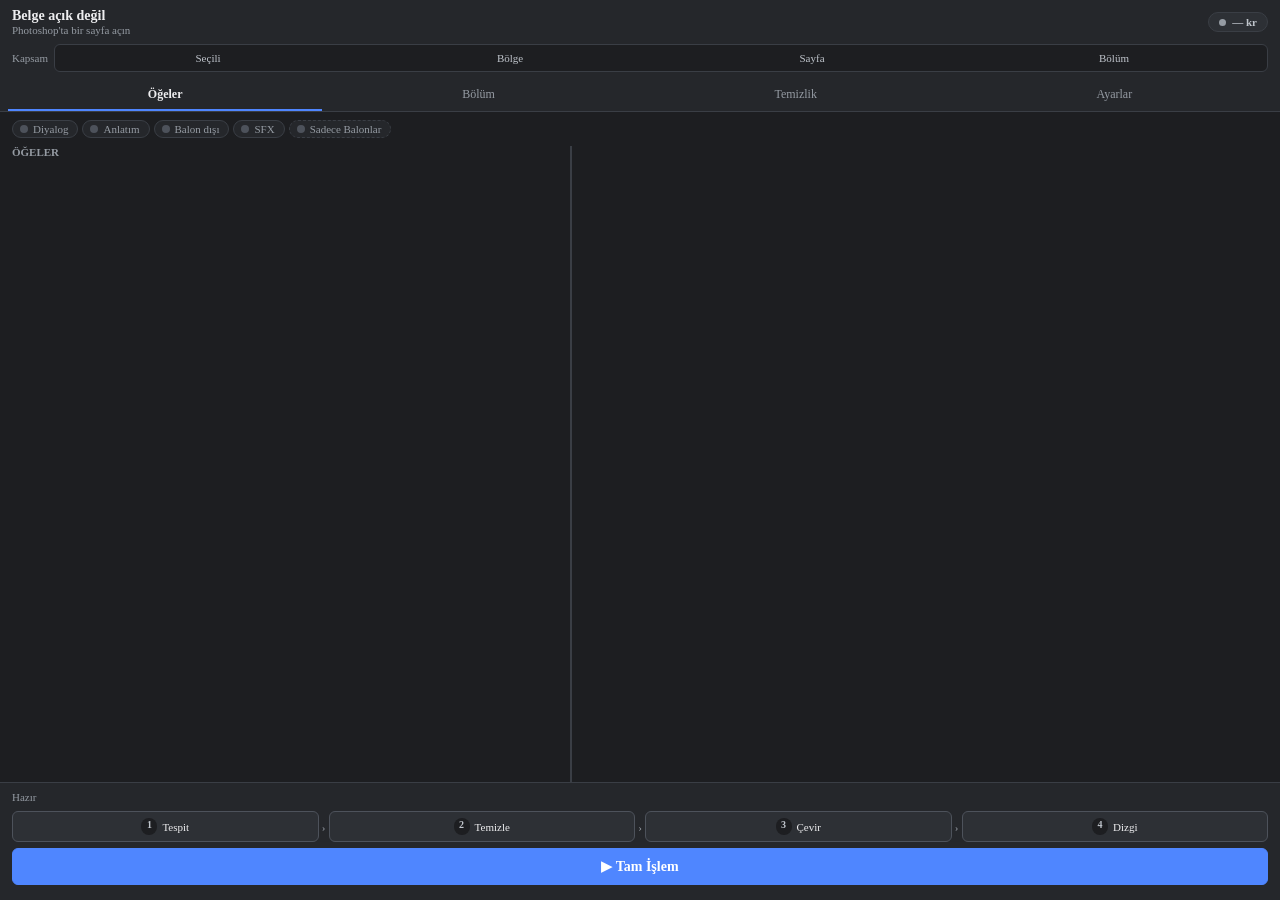
<file: index.html>
<!DOCTYPE html>
<html lang="tr">
<head>
  <meta charset="utf-8">
  <link rel="stylesheet" href="styles.css">
</head>
<body>
  <!-- UXP: header/footer/section yerine açık flex düzenli div'ler; grid yok; kontroller div tabanlı -->
  <div id="app">
    <div id="top">
      <div class="topbar">
        <div class="doc-block" title="Etkin Photoshop belgesi">
          <div id="docTitle" class="doc-title">Belge açık değil</div>
          <div id="docMeta" class="doc-meta">Photoshop'ta bir sayfa açın</div>
        </div>
        <div class="credit-pill" id="creditPill" role="button" tabindex="0" data-free="1" title="Torii kalan kredi — tıklayınca yenilenir">
          <span class="credit-dot"></span><span class="credit-val" id="credits">— kr</span>
        </div>
      </div>
      <div class="controls">
        <div class="ctl ctl-scope">
          <span class="ctl-label">Kapsam</span>
          <div class="segmented" id="scopeSeg" role="radiogroup" aria-label="İşlem kapsamı">
            <div class="opt" data-scope="selected" role="radio" tabindex="0" title="Listede seçili öğeler">Seçili</div>
            <div class="opt" data-scope="region" role="radio" tabindex="0" title="Photoshop'taki seçili bölge">Bölge</div>
            <div class="opt" data-scope="page" role="radio" tabindex="0" title="Etkin sayfa">Sayfa</div>
            <div class="opt" data-scope="chapter" role="radio" tabindex="0" title="Bölümdeki tüm sayfalar">Bölüm</div>
          </div>
        </div>
      </div>
      <div class="tabs" role="tablist">
        <div class="tab active" data-tab="items" role="tab" tabindex="0" data-free="1">Öğeler</div>
        <div class="tab" data-tab="chapter" role="tab" tabindex="0" data-free="1">Bölüm</div>
        <div class="tab" data-tab="clean" role="tab" tabindex="0" data-free="1">Temizlik</div>
        <div class="tab" data-tab="settings" role="tab" tabindex="0" data-free="1">Ayarlar</div>
      </div>
    </div>

    <div id="middle">
      <div class="pane active" data-pane="items">
        <div class="items-head">
          <div class="chips" id="filterRow" role="group" aria-label="İşlenecek türler">
            <div class="chip t-dialog" data-filter="dialog" tabindex="0" title="Diyalog"><span class="dot"></span>Diyalog</div>
            <div class="chip t-narration" data-filter="narration" tabindex="0" title="Anlatım"><span class="dot"></span>Anlatım</div>
            <div class="chip t-offbubble" data-filter="offbubble" tabindex="0" title="Balon dışı"><span class="dot"></span>Balon dışı</div>
            <div class="chip t-sfx" data-filter="sfx" tabindex="0" title="SFX"><span class="dot"></span>SFX</div>
            <div class="chip focus-mode" id="bubblesOnly" tabindex="0" title="Yalnızca onaylanan diyalog balonları çevrilir, temizlenir ve dizilir. Diğer türlerin pikselleri değişmez."><span class="dot"></span>Sadece Balonlar</div>
          </div>
          <div class="view-toggle segmented" id="viewSeg" aria-label="Görünüm">
            <div class="opt on" data-view="list" tabindex="0" data-free="1">Liste</div>
            <div class="opt" data-view="editor" tabindex="0" data-free="1">Editör</div>
          </div>
        </div>
        <div id="itemsSplit">
          <div id="listWrap" aria-label="Öğe listesi">
            <div class="list-head">
              <span class="list-title" id="listTitle">ÖĞELER</span>
              <div id="listToolbar" class="toolbar"></div>
            </div>
            <div id="list" role="listbox" tabindex="0" aria-label="Öğeler — ↑↓ gez, Alt+↑↓ sırala, Delete sil"></div>
          </div>
          <div id="splitter" class="splitter" role="separator" aria-orientation="vertical" tabindex="0" data-free="1" title="Sürükleyerek liste / editör genişliğini ayarlayın · çift tık: varsayılan · ← → tuşları"><div class="grip"></div></div>
          <div id="editor" aria-label="Seçili öğe editörü"></div>
        </div>
      </div>
      <div class="pane" data-pane="chapter"></div>
      <div class="pane" data-pane="clean"></div>
      <div class="pane" data-pane="settings"></div>
    </div>

    <div id="bottom">
      <div class="busy" id="busyBox" role="status" aria-live="polite">
        <div class="busy-row">
          <span class="spinner" id="spinner">◐</span>
          <span class="busy-text" id="busyText">Çalışıyor…</span>
          <span class="elapsed" id="elapsed">0 sn</span>
          <div class="btn sm stop" id="btnStop" role="button" tabindex="0" data-free="1" title="Sonraki adımda durdur (Esc)">■ Durdur</div>
        </div>
        <div id="progress"><div id="progressBar"></div></div>
      </div>
      <div class="status" id="status" role="status" aria-live="polite">Hazır</div>
      <div class="steps" role="group" aria-label="Adımlar">
        <div class="btn step" id="btnDetect" role="button" tabindex="0" title="Torii OCR ile metinleri bul (1 kredi)"><span class="n">1</span>Tespit</div>
        <span class="arrow">›</span>
        <div class="btn step" id="btnClean" role="button" tabindex="0" title="Yazıları sil (balon: kredisiz yerel dolgu; çizim: Torii 0,02 / Adobe)"><span class="n">2</span>Temizle</div>
        <span class="arrow">›</span>
        <div class="btn step" id="btnTranslate" role="button" tabindex="0" title="Torii ile çevir (≥1 kredi)"><span class="n">3</span>Çevir</div>
        <span class="arrow">›</span>
        <div class="btn step" id="btnTypeset" role="button" tabindex="0" title="Düzenlenebilir metin katmanları (kredisiz)"><span class="n">4</span>Dizgi</div>
      </div>
      <div class="btn primary run" id="btnFull" role="button" tabindex="0" title="Sayfayı baştan işler: tespit → temizlik → çeviri → dizgi">▶  Tam İşlem</div>
      <div class="mode-line" id="modeLine"></div>
    </div>
  </div>
  <dialog id="dlg"><div id="dlgBody"></div></dialog>
  <script src="index.js"></script>
</body>
</html>
</file>
<file: styles.css>
/* Manga Çeviri Stüdyosu — tasarım sistemi
   UXP kısıtları: grid yok, gölge/geçiş/gradyan yok, flex öğeleri varsayılan küçülür (→ flex-shrink: 0),
   header/footer/section yatay dizilir (→ yalnız div), yerel button/checkbox CSS'i yok sayar (→ div bileşenler).
   Ölçek: aralık 4/8/12/16 px · yazı 10/11/12/14 px · köşe 4/6/10 px. */

:root {
  /* yüzeyler */
  --bg: #1d1e21;
  --surface: #25272b;
  --surface-2: #2d3035;
  --surface-3: #363a40;
  --border: #3a3e45;
  --border-strong: #4d525b;
  /* metin (kontrast ≥ 4.5:1 koyu zeminde) */
  --text: #eeeef0;
  --text-2: #bfc4cb;
  --muted: #959ba3;
  /* vurgu ve durum */
  --accent: #4f86ff;
  --accent-hover: #6b9aff;
  --accent-soft: #233456;
  --accent-text: #cfdcff;
  --focus: #9dbcff;
  --ok: #45d39a;
  --ok-soft: #1c3a2e;
  --warn: #f3bd55;
  --warn-soft: #3d3220;
  --danger: #ff7474;
  --danger-soft: #45262a;
  /* öğe türü renkleri (liste şeridi, çip, etiket) */
  --t-dialog: #45d39a;
  --t-narration: #f3bd55;
  --t-offbubble: #6ea8fe;
  --t-sfx: #ff7ab6;
  /* ölçek */
  --s1: 4px; --s2: 8px; --s3: 12px; --s4: 16px;
  --fs-xs: 10px; --fs-sm: 11px; --fs-md: 12px; --fs-lg: 14px;
  --r-sm: 4px; --r: 6px; --r-lg: 10px;
}

body { margin: 0; padding: 0; background: var(--bg); color: var(--text); font-size: var(--fs-md); }
#app { display: flex; flex-direction: column; height: 100vh; overflow: hidden; background: var(--bg); }
#top, #bottom { display: flex; flex-direction: column; flex: 0 0 auto; }
#top > *, #bottom > * { flex-shrink: 0; }

/* ================= ÜST ŞERİT ================= */
#top { background: var(--surface); border-bottom: 1px solid var(--border); padding: var(--s2) var(--s3) 0; }
.topbar { display: flex; flex-direction: row; align-items: center; margin-bottom: var(--s2); }
.topbar > * { flex-shrink: 0; }
.doc-block { display: flex; flex-direction: column; flex: 1 1 auto !important; min-width: 0; margin-right: var(--s2); }
.doc-title { font-size: var(--fs-lg); font-weight: bold; color: var(--text); overflow: hidden; text-overflow: ellipsis; white-space: nowrap; }
.doc-meta { font-size: var(--fs-sm); color: var(--muted); overflow: hidden; text-overflow: ellipsis; white-space: nowrap; }
.credit-pill { display: flex; flex-direction: row; align-items: center; background: var(--surface-2); border: 1px solid var(--border); border-radius: 12px; padding: 3px 10px; cursor: pointer; }
.credit-pill:hover { border-color: var(--border-strong); }
.credit-dot { width: 7px; height: 7px; border-radius: 4px; background: var(--muted); margin-right: 6px; }
.credit-pill.live .credit-dot { background: var(--ok); }
.credit-pill.low .credit-dot { background: var(--warn); }
.credit-val { font-size: var(--fs-sm); font-weight: bold; color: var(--text-2); white-space: nowrap; }

.controls { display: flex; flex-direction: row; flex-wrap: wrap; align-items: center; }
.ctl { display: flex; flex-direction: row; align-items: center; margin: 0 0 var(--s2) 0; }
.ctl > * { flex-shrink: 0; }
.ctl-profile { flex: 1 1 140px !important; min-width: 0; margin-right: var(--s2); }
.ctl-profile select { flex: 1 1 auto !important; min-width: 0; }
.ctl-scope { flex: 1 1 220px !important; min-width: 0; }
.ctl-scope .ctl-label { width: auto; }
.ctl-label { font-size: var(--fs-sm); color: var(--muted); margin-right: 6px; }

/* segmentli seçici */
.segmented { display: flex; flex-direction: row; flex: 1 1 auto !important; min-width: 0; background: var(--bg); border: 1px solid var(--border); border-radius: var(--r); padding: 2px; }
.segmented .opt { flex: 1 1 0; min-width: 0; text-align: center; padding: 4px 4px; border-radius: var(--r-sm); color: var(--text-2); cursor: pointer; font-size: var(--fs-sm); white-space: nowrap; overflow: hidden; text-overflow: ellipsis; border: 1px solid transparent; }
.segmented .opt:hover { color: var(--text); background: var(--surface-2); }
.segmented .opt.on { background: var(--accent); color: #fff; font-weight: bold; }
.segmented .opt:focus { border-color: var(--focus); }

/* sekmeler — tek satır, taşma/kaydırma yok (5 kısa sekme 340 px'e sığar) */
.tabs { display: flex; flex-direction: row; flex-wrap: nowrap; overflow: hidden; margin: 0 -12px; padding: 0 8px; }
.tab { flex: 1 1 auto; min-width: 0; text-align: center; padding: 7px 4px 7px; color: var(--muted); cursor: pointer; font-size: var(--fs-md); border-bottom: 2px solid transparent; white-space: nowrap; overflow: hidden; text-overflow: ellipsis; }
.tab:hover { color: var(--text); }
.tab:focus { color: var(--text); border-bottom-color: var(--focus); }
.tab.active { color: var(--text); border-bottom-color: var(--accent); font-weight: bold; }

/* ================= ORTA ================= */
#middle { flex: 1 1 auto; min-height: 0; overflow: hidden; display: flex; flex-direction: column; }
.pane { display: none; flex: 1 1 auto; min-height: 0; overflow-y: auto; padding: var(--s3); }
.pane.active { display: block; }
.pane[data-pane="items"].active { display: flex; flex-direction: column; padding: var(--s2) var(--s3) 0; overflow: hidden; }

.items-head { display: flex; flex-direction: row; flex-wrap: wrap; align-items: center; flex-shrink: 0; }
.view-toggle { display: none; flex: 0 0 auto !important; margin-bottom: var(--s2); }
.narrow .view-toggle { display: flex; }

/* tür çipleri */
.chips { display: flex; flex-direction: row; flex-wrap: wrap; align-items: center; flex: 1 1 auto; min-width: 0; }
.chip { display: flex; flex-direction: row; align-items: center; flex-shrink: 0; border: 1px solid var(--border); border-radius: 14px; padding: 2px 9px 2px 7px; margin: 0 var(--s1) var(--s2) 0; color: var(--muted); cursor: pointer; font-size: var(--fs-sm); background: var(--surface); }
.chip:focus { border-color: var(--focus); }
.chip .dot { width: 8px; height: 8px; border-radius: 4px; margin-right: 5px; background: var(--border-strong); }
.chip.on { color: var(--text); background: var(--surface-2); border-color: var(--border-strong); }
.chip.on.t-dialog .dot { background: var(--t-dialog); }
.chip.on.t-narration .dot { background: var(--t-narration); }
.chip.on.t-offbubble .dot { background: var(--t-offbubble); }
.chip.on.t-sfx .dot { background: var(--t-sfx); }
.chip.disabled { opacity: 0.45; }
.chip.focus-mode { border-style: dashed; }
.chip.focus-mode.on { background: var(--accent-soft); border-color: var(--accent); color: var(--accent-text); border-style: solid; }
.chip.focus-mode.on .dot { background: var(--accent); }

#itemsSplit { flex: 1 1 auto; min-height: 0; display: flex; flex-direction: row; position: relative; }
#listWrap { flex: 0 0 44%; min-width: 0; min-height: 0; display: flex; flex-direction: column; }
#editor { flex: 1 1 auto; min-width: 0; overflow-y: auto; padding: 0 2px var(--s3) var(--s2); }
.narrow #listWrap { flex: 1 1 auto; }
.narrow #editor { padding-left: 0; }
.narrow.view-list #editor { display: none; }
.narrow.view-editor #listWrap { display: none; }

/* sürüklenebilir ayırıcı: yalnızca kılavuz çizgi hareket eder, bırakınca uygulanır */
.splitter { flex: 0 0 12px; display: flex; flex-direction: row; justify-content: center; cursor: col-resize; }
.splitter .grip { width: 2px; height: 100%; background: var(--border); }
.splitter:hover .grip, .splitter:focus .grip { width: 4px; background: var(--border-strong); }
.splitter.dragging .grip { width: 4px; background: var(--accent); }
.narrow .splitter { display: none; }
.split-ghost { display: none; position: absolute; top: 0; bottom: 0; width: 3px; margin-left: 4px; background: var(--accent); }
.split-ghost.on { display: block; }
.split-label { position: absolute; top: 6px; left: 8px; background: var(--accent); color: #fff; font-size: var(--fs-xs); font-weight: bold; padding: 2px 6px; border-radius: var(--r-sm); white-space: nowrap; }

.list-head { display: flex; flex-direction: row; align-items: center; flex-wrap: wrap; flex-shrink: 0; margin-bottom: var(--s1); }
.list-head > * { flex-shrink: 0; }
.list-title { font-size: var(--fs-sm); color: var(--muted); font-weight: bold; margin: 0 var(--s2) var(--s1) 0; }
.toolbar { display: flex; flex-direction: row; flex-wrap: wrap; flex: 1 1 auto !important; min-width: 0; justify-content: flex-end; }
.toolbar > * { flex-shrink: 0; margin: 0 0 var(--s1) var(--s1); }
#list { flex: 1 1 auto; min-height: 0; overflow-y: auto; position: relative; padding-bottom: var(--s3); border: 1px solid transparent; border-radius: var(--r); }
#list:focus { border-color: var(--border-strong); }

/* öğe kartı */
.item { display: flex; flex-direction: row; align-items: flex-start; background: var(--surface); border: 1px solid var(--border); border-left: 3px solid var(--border-strong); border-radius: var(--r); padding: 6px 6px 6px 2px; margin-bottom: var(--s1); position: relative; cursor: pointer; }
.item > * { flex-shrink: 0; }
.item:hover { background: var(--surface-2); }
.item.sel { background: var(--accent-soft); border-color: var(--accent); }
.item.dragging { opacity: 0.35; }
.item.k-dialog { border-left-color: var(--t-dialog); }
.item.k-narration { border-left-color: var(--t-narration); }
.item.k-offbubble { border-left-color: var(--t-offbubble); }
.item.k-sfx { border-left-color: var(--t-sfx); }
.item.dim { opacity: 0.45; }
.item .handle { width: 14px; color: var(--muted); text-align: center; cursor: grab; padding-top: 2px; font-size: var(--fs-sm); }
.item .num { width: 22px; height: 16px; border-radius: var(--r-sm); background: var(--bg); color: var(--text-2); font-size: var(--fs-xs); font-weight: bold; text-align: center; margin-right: 6px; padding-top: 1px; }
.item .body { flex: 1 1 auto !important; min-width: 0; }
.item .meta { display: flex; flex-direction: row; align-items: center; margin-bottom: 2px; }
.item .meta > * { flex-shrink: 0; margin-right: var(--s1); }
.item .tr { font-size: var(--fs-md); color: var(--text); overflow: hidden; text-overflow: ellipsis; white-space: nowrap; }
.item .tr.pending { color: var(--muted); font-style: italic; }
.item .src { font-size: var(--fs-sm); color: var(--muted); overflow: hidden; text-overflow: ellipsis; white-space: nowrap; }
.item .del { width: 18px; height: 18px; border-radius: var(--r-sm); text-align: center; color: var(--muted); font-size: var(--fs-sm); padding-top: 1px; cursor: pointer; margin-left: 2px; }
.item .del:hover, .item .del:focus { background: var(--danger-soft); color: var(--danger); }
.steps-mini { display: flex; flex-direction: row; margin-left: auto; }
.steps-mini > * { flex-shrink: 0; }
.sm-dot { width: 14px; height: 14px; border-radius: 3px; margin-left: 2px; font-size: 9px; font-weight: bold; text-align: center; color: var(--muted); background: var(--bg); padding-top: 1px; }
.sm-dot.on { background: var(--ok-soft); color: var(--ok); }
.flag { font-size: 9px; font-weight: bold; border-radius: 3px; padding: 1px 4px; background: var(--surface-3); color: var(--text-2); }
.flag.warn { background: var(--warn-soft); color: var(--warn); }
.flag.danger { background: var(--danger-soft); color: var(--danger); }

.pill { font-size: var(--fs-xs); font-weight: bold; border-radius: 8px; padding: 1px 7px; background: var(--surface-3); color: var(--text-2); }
.pill.dialog { background: #1c3b2e; color: var(--t-dialog); }
.pill.narration { background: var(--warn-soft); color: var(--t-narration); }
.pill.offbubble { background: #1f2f4a; color: var(--t-offbubble); }
.pill.sfx { background: #44233a; color: var(--t-sfx); }
.pill.unconfirmed { background: transparent; border: 1px dashed var(--border-strong); }
.pill.tone { background: transparent; border: 1px solid var(--border); color: var(--muted); font-weight: normal; }
.dropline { position: absolute; left: 0; right: 0; height: 2px; background: var(--accent); }

/* boş durum */
.empty-state { display: flex; flex-direction: column; align-items: center; text-align: center; padding: 28px var(--s4); color: var(--muted); }
.empty-state > * { flex-shrink: 0; }
.empty-state .big { font-size: 26px; color: var(--border-strong); margin-bottom: var(--s2); }
.empty-state .title { font-size: var(--fs-lg); font-weight: bold; color: var(--text-2); margin-bottom: var(--s1); }
.empty-state .btn { margin-top: var(--s3); }

/* ================= KARTLAR (açılır-kapanır) ================= */
.card { display: block; background: var(--surface); border: 1px solid var(--border); border-radius: var(--r-lg); padding: 10px var(--s3); margin-bottom: var(--s2); }
.card-head { display: flex; flex-direction: row; align-items: center; cursor: pointer; border: 1px solid transparent; border-radius: var(--r-sm); }
.card-head:focus { border-color: var(--focus); }
.card-head > * { flex-shrink: 0; }
.card-head .title { flex: 1 1 auto !important; min-width: 0; font-size: var(--fs-md); font-weight: bold; }
.card-head .sub { font-size: var(--fs-sm); color: var(--muted); margin-right: var(--s2); max-width: 55%; overflow: hidden; text-overflow: ellipsis; white-space: nowrap; }
.card-head .chev { color: var(--muted); width: 14px; text-align: center; }
.card .card-body { margin-top: 10px; }
.card.collapsed .card-body { display: none; }
.card-body, .stack { display: flex; flex-direction: column; align-items: stretch; }
.card-body > *, .stack > * { flex-shrink: 0; }
.card-body > .btn, .stack > .btn { align-self: flex-start; margin: 2px 0 6px 0; }

.hero { background: var(--surface-2); border: 1px solid var(--border); border-radius: var(--r-lg); padding: 10px var(--s3); margin-bottom: var(--s2); }
.hero-top { display: flex; flex-direction: row; align-items: center; flex-wrap: wrap; margin-bottom: var(--s2); }
.hero-top > * { flex-shrink: 0; margin-right: 6px; }
.hero-num { font-size: 16px; font-weight: bold; color: var(--text); }
.hero-status { font-size: var(--fs-sm); color: var(--muted); }

.row { display: flex; flex-direction: row; align-items: center; flex-wrap: wrap; }
.row > * { flex-shrink: 0; margin: 0 6px 6px 0; }
.row.tight > * { margin-bottom: 0; }
.field { display: flex; flex-direction: row; align-items: center; flex-wrap: wrap; margin-bottom: var(--s2); }
.field > * { flex-shrink: 0; margin-right: 6px; }
.field > label:first-child { width: 104px; color: var(--text-2); font-size: var(--fs-sm); }
.field > .fontpick, .field > input[type="text"], .field > input[type="password"], .field > select, .field > textarea, .field > .grow { flex: 1 1 140px !important; min-width: 0; }
.narrow .field > label:first-child { width: 100%; margin-bottom: 2px; }
.hint { font-size: var(--fs-sm); color: var(--muted); margin: -2px 0 var(--s2) 0; }
.src-tag { font-size: var(--fs-xs); color: var(--muted); border: 1px solid var(--border); border-radius: 8px; padding: 0 6px; }
.src-tag.manual { color: var(--warn); border-color: #6b5224; }
.label-sm { display: block; font-size: var(--fs-sm); color: var(--text-2); margin: 0 0 var(--s1) 0; }
.group-label { font-size: var(--fs-xs); color: var(--muted); font-weight: bold; margin: 6px 0 var(--s1); }

/* form kontrolleri */
input[type="text"], input[type="number"], input[type="password"], select, textarea { font-size: var(--fs-md); }
input[type="number"] { width: 66px; }
textarea { display: block; width: 100%; height: 56px; margin-bottom: var(--s2); box-sizing: border-box; font-family: inherit; }
select { min-width: 90px; }

/* düğmeler */
.btn { display: flex; flex-direction: row; align-items: center; justify-content: center; flex-shrink: 0; border-radius: var(--r); padding: 6px var(--s3); font-size: var(--fs-md); cursor: pointer; border: 1px solid var(--border-strong); background: var(--surface-2); color: var(--text); white-space: nowrap; }
.btn:hover { background: var(--surface-3); }
.btn:focus { border-color: var(--focus); }
.btn.primary { background: var(--accent); border-color: var(--accent); color: #fff; font-weight: bold; }
.btn.primary:hover { background: var(--accent-hover); border-color: var(--accent-hover); }
.btn.primary:focus { border-color: var(--focus); }
.btn.ghost { background: transparent; border-color: transparent; color: var(--text-2); }
.btn.ghost:hover { background: var(--surface-2); color: var(--text); }
.btn.ghost:focus { border-color: var(--focus); }
.btn.danger { color: var(--danger); }
.btn.sm { padding: 3px var(--s2); font-size: var(--fs-sm); }
.btn.icon { padding: 3px 7px; }
.btn[disabled] { opacity: 0.4; }
.btn .n { width: 16px; height: 16px; border-radius: 8px; background: var(--bg); color: var(--text-2); font-size: var(--fs-xs); font-weight: bold; text-align: center; margin-right: 5px; padding-top: 1px; }

/* anahtar (switch) */
.switch { display: flex; flex-direction: row; align-items: center; flex-shrink: 0; cursor: pointer; margin: 0 var(--s3) 6px 0; border: 1px solid transparent; border-radius: var(--r-sm); }
.switch:focus { border-color: var(--focus); }
.switch .track { width: 26px; height: 14px; border-radius: 7px; background: var(--border-strong); position: relative; margin-right: 7px; }
.switch .knob { position: absolute; top: 2px; left: 2px; width: 10px; height: 10px; border-radius: 5px; background: #d6d9de; }
.switch.on .track { background: var(--accent); }
.switch.on .knob { left: 14px; background: #fff; }
.switch .slabel { font-size: var(--fs-sm); color: var(--text-2); }
.switch[disabled] { opacity: 0.4; }

/* font seçici */
.fontpick { display: block; min-width: 0; }
.fontpick .row { flex-wrap: nowrap; }
.fontpick .row > * { margin-bottom: 3px; }
.fontpick .fsearch { width: 64px; flex-shrink: 0; }
.fontpick select { flex: 1 1 0; min-width: 0; margin-right: 0; }
.fontpick .info { font-size: var(--fs-xs); color: var(--muted); }
.fontpick .info.warn { color: var(--warn); }
.fontpick .info.ok { color: var(--ok); }
.preview-font { display: inline-block; font-size: 15px; padding: 2px 10px; background: #f4f4f5; color: #111; border-radius: var(--r-sm); margin: 2px 0; }

.swatch { width: 16px; height: 16px; border-radius: var(--r-sm); border: 1px solid var(--border-strong); display: inline-block; }
.pads { display: flex; flex-direction: row; flex-wrap: wrap; margin-bottom: 6px; }
.pad { flex-shrink: 0; width: 80px; height: 44px; border: 1px dashed var(--border-strong); border-radius: var(--r); display: flex; flex-direction: column; align-items: center; justify-content: center; cursor: move; margin: 0 var(--s2) 6px 0; color: var(--text-2); background: var(--bg); }
.pad:hover, .pad:focus { border-color: var(--accent); color: var(--text); }
.pad.active { border-color: var(--accent); background: var(--accent-soft); color: var(--accent-text); }
.pad .ico { font-size: 15px; }
.pad .lbl { font-size: var(--fs-xs); }

.notice { border-radius: var(--r); padding: 7px 10px; font-size: var(--fs-sm); margin-bottom: var(--s2); background: var(--surface-2); color: var(--text-2); border: 1px solid var(--border); }
.notice.ok { background: var(--ok-soft); color: var(--ok); border-color: #2c5a45; }
.notice.warn { background: var(--warn-soft); color: var(--warn); border-color: #5c4a26; }
.notice.danger { background: var(--danger-soft); color: var(--danger); border-color: #5e2f33; }

.grow { flex: 1 1 0 !important; min-width: 0; }
.muted { color: var(--muted); }
.small { font-size: var(--fs-sm); }
.hidden { display: none; }
.warn { color: var(--warn); }
.err { color: var(--danger); }
.ok { color: var(--ok); }
p { margin: 4px 0; }

/* ================= ALT ŞERİT ================= */
#bottom { background: var(--surface); border-top: 1px solid var(--border); padding: var(--s2) var(--s3) 10px; }
/* çalışıyor kutusu: adım adı, geçen süre, ilerleme, Durdur */
.busy { display: none; flex-direction: column; background: var(--accent-soft); border: 1px solid var(--accent); border-radius: var(--r); padding: 6px 10px 8px; margin-bottom: var(--s2); }
#app.is-busy .busy { display: flex; }
.busy-row { display: flex; flex-direction: row; align-items: center; margin-bottom: 6px; }
.busy-row > * { flex-shrink: 0; }
.spinner { width: 16px; font-size: 14px; color: var(--accent-hover); margin-right: 6px; text-align: center; }
.busy-text { flex: 1 1 auto !important; min-width: 0; font-size: var(--fs-md); font-weight: bold; color: var(--accent-text); overflow: hidden; text-overflow: ellipsis; white-space: nowrap; }
.elapsed { font-size: var(--fs-sm); color: var(--accent-text); margin: 0 var(--s2); }
.btn.stop { color: var(--danger); border-color: #6a3a3f; background: var(--surface); }
#progress { height: 4px; border-radius: 2px; background: var(--bg); position: relative; overflow: hidden; }
#progressBar { position: absolute; left: 0; top: 0; height: 4px; border-radius: 2px; width: 0; background: var(--accent); }

.status { font-size: var(--fs-sm); color: var(--muted); margin-bottom: var(--s2); max-height: 44px; overflow: hidden; }
.status.ok { color: var(--ok); }
.status.warn { color: var(--warn); }
.status.error { color: var(--danger); }
.status.done { color: var(--ok); }

.steps { display: flex; flex-direction: row; align-items: center; margin-bottom: 6px; }
.steps > .btn { flex: 1 1 0; min-width: 0; padding: 6px 2px; font-size: var(--fs-sm); }
.steps > .arrow { flex-shrink: 0; width: 10px; text-align: center; color: var(--muted); font-size: var(--fs-sm); }
.btn.run { padding: 9px var(--s3); font-size: var(--fs-lg); }
.mode-line { font-size: var(--fs-xs); color: var(--muted); text-align: center; margin-top: 5px; overflow: hidden; text-overflow: ellipsis; white-space: nowrap; }
#app.is-busy .steps > .btn, #app.is-busy .btn.run { opacity: 0.4; }

/* ================= DİYALOG ================= */
dialog { background: var(--surface); color: var(--text); padding: 0; }
#dlgBody { padding: var(--s4); }
#dlgBody h3 { margin: 0 0 var(--s3) 0; font-size: var(--fs-lg); }
.dlg-actions { display: flex; flex-direction: row; justify-content: flex-end; flex-wrap: wrap; margin-top: 14px; }
.dlg-actions > * { margin-left: var(--s2); }
.cmp-img { max-width: 100%; border-radius: var(--r); border: 1px solid var(--border); background: #888; }
table.metrics { border-collapse: collapse; font-size: var(--fs-sm); }
table.metrics td, table.metrics th { border: 1px solid var(--border); padding: 3px 7px; text-align: left; }
.log { font-family: Consolas, monospace; font-size: var(--fs-sm); white-space: pre-wrap; word-break: break-all; color: var(--text-2); max-height: 260px; overflow-y: auto; background: var(--bg); border-radius: var(--r); padding: var(--s2); }
</file>
